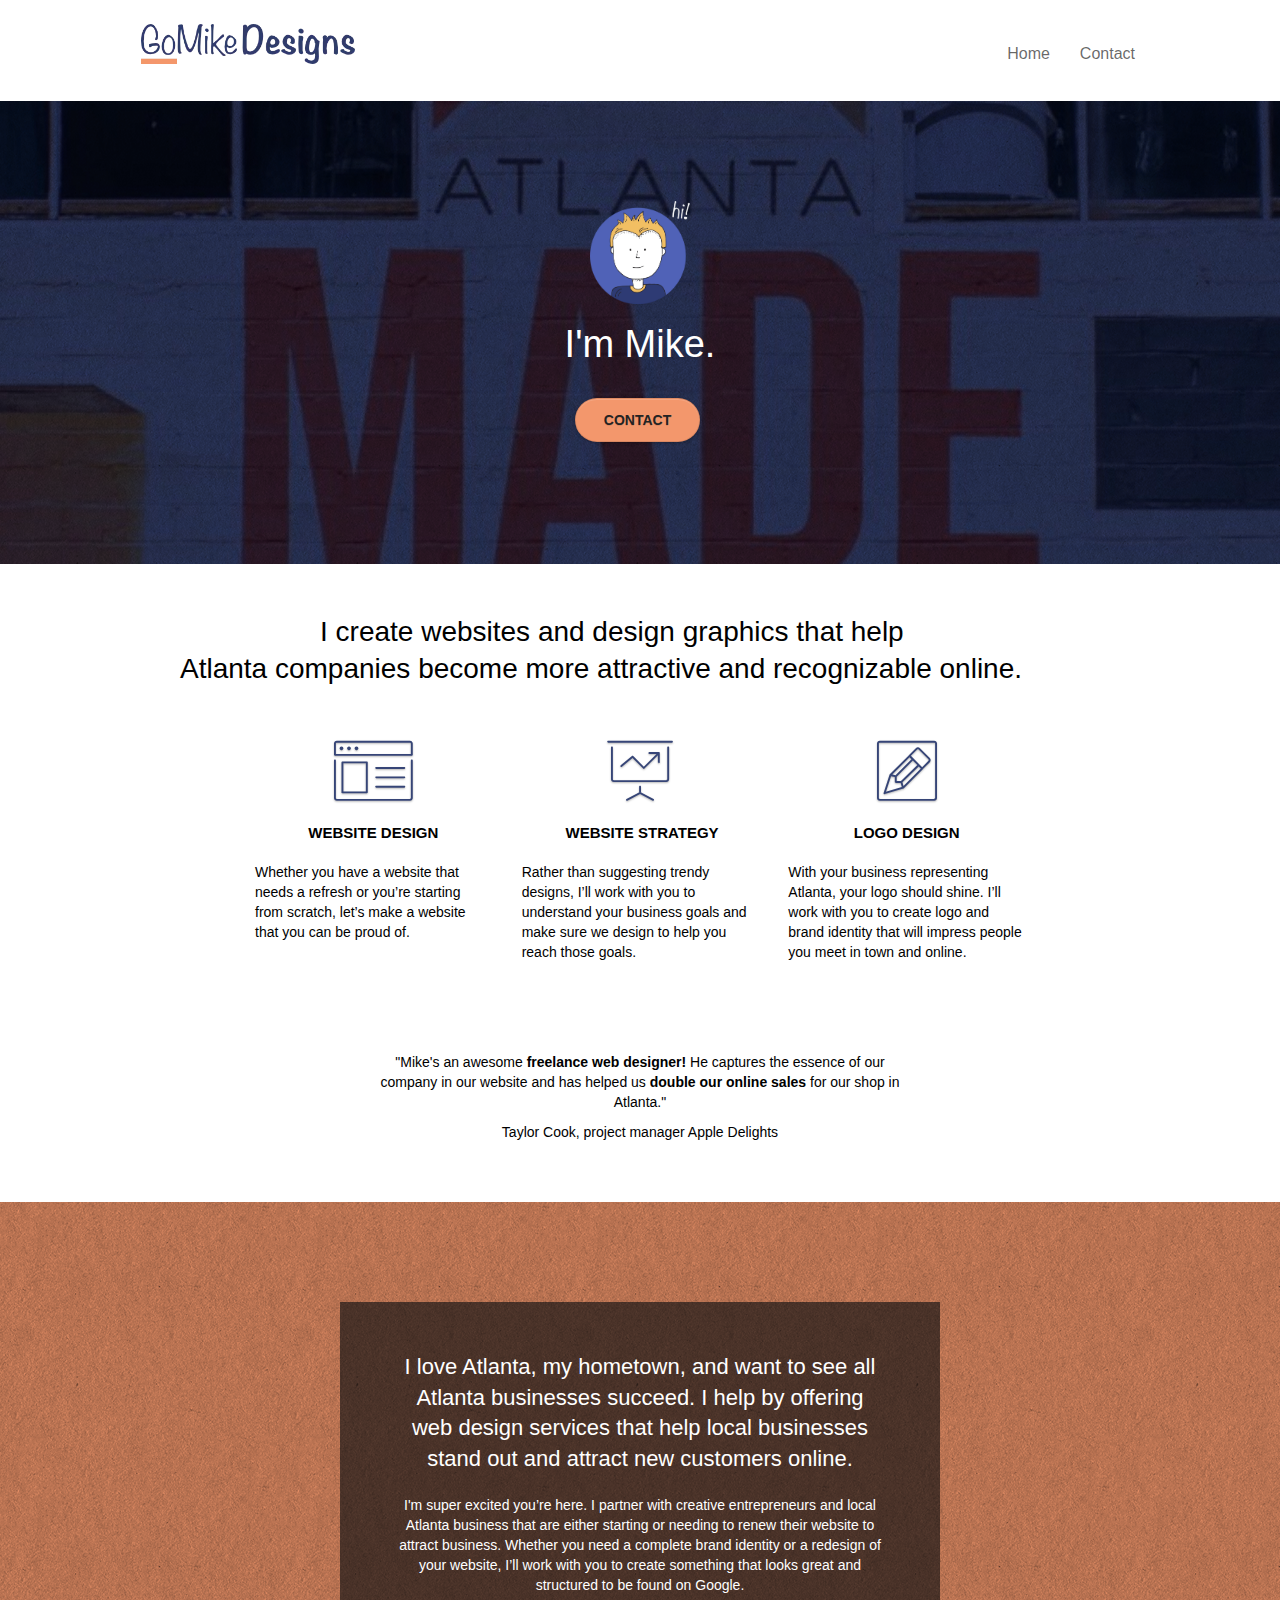
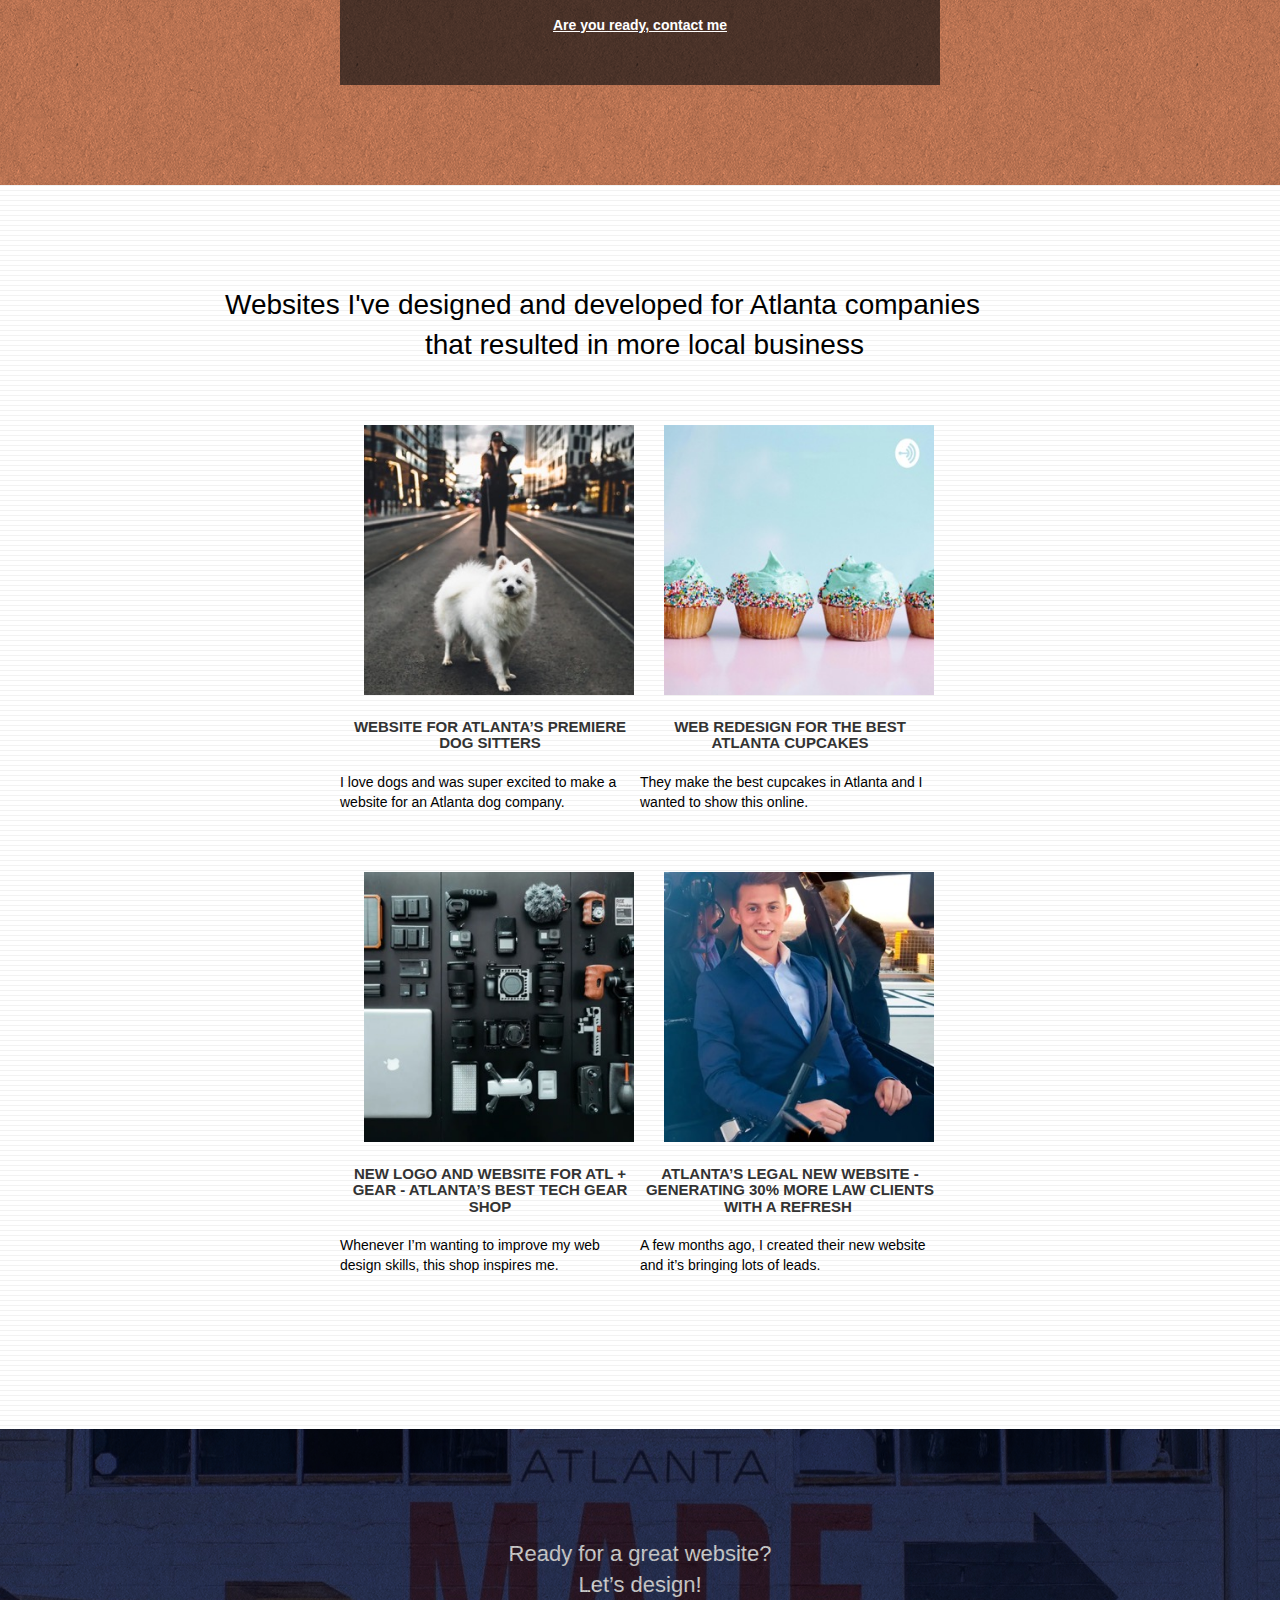
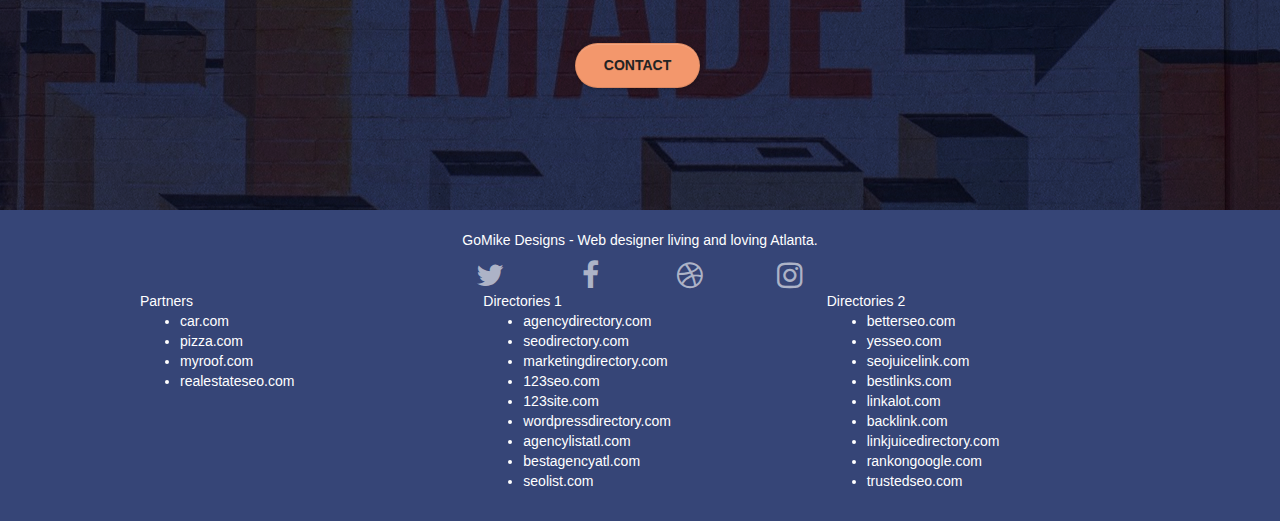
<file: index.html>
<!DOCTYPE html>
<html lang="en">

<head>
  <meta charset="utf-8" />
  <meta name="keywords" content="seo, design agency, atlanta web designer" />
  <meta name="description" content="I'm Mike and your should hire me to build your website" />
  <meta name="viewport" content="width=device-width, initial-scale=1.0, viewport-fit=cover" />
  <link rel="shortcut icon" type="image/png" href="favicon.jpg" />

  <link rel="stylesheet" type="text/css" href="./css/bootstrap.css" />
  <link href="style.css" rel="preload" as="style" onload="this.rel='stylesheet'" />
  <link rel="stylesheet" type="text/css" href="./css/font-awesome.css" />
  <link rel="stylesheet" type="text/css" href="./css/et-line.css" />

  <script src="./js/jquery-2.1.0.js"></script>
  <script src="./js/bootstrap.js"></script>
  <script src="./js/blocs.js"></script>
  <script src="./js/jquery.touchSwipe.js"></script>
  <script src="./js/gmaps.js"></script>

  <title>GoMikesDesign</title>

  <script async src="https://www.googletagmanager.com/gtag/js?id=G-DSHGJ3GSJ5"></script>
  <script>
    window.dataLayer = window.dataLayer || [];
    function gtag() {
      dataLayer.push(arguments);
    }
    gtag("js", new Date());

    gtag("config", "G-DSHGJ3GSJ5");
  </script>
</head>

<body>
  <main>
    <div class="page-container">
      <section class="top_of_page_with_nav">
        <div class="bloc bgc-white l-bloc" id="bloc-0">
          <div class="container bloc-sm">
            <nav class="navbar row">
              <div class="navbar-header">
                <a class="navbar-brand" href="index.html">
                  <img src="img/newphotos/atlanta.web.design.logo.webp" alt="design_agency" width="214"
                    height="40"/>
                </a>
                <button id="nav-toggle" type="button" class="ui-navbar-toggle navbar-toggle" data-toggle="collapse"
                  data-target=".navbar-1">
                  <span class="sr-only">Toggle navigation</span><span class="icon-bar"></span><span
                    class="icon-bar"></span><span class="icon-bar"></span>
                </button>
              </div>
              <div class="collapse navbar-collapse navbar-1 special-dropdown-nav">
                <ul class="site-navigation nav navbar-nav">
                  <li>
                    <a href="index.html">Home</a>
                  </li>
                  <li></li>
                  <li>
                    <a href="page2.html">Contact</a>
                  </li>
                </ul>
              </div>
            </nav>
          </div>
        </div>
      </section>

      <section class="intro_to_mike">
        <div class="bloc bgc-dark-slate-blue bg-atlanta-20made-20sign d-bloc bloc-bg-texture texture-paper b-parallax"
          id="bloc-1-hero">
          <div class="container bloc-lg">
            <div class="row tight-width-whitespace">
              <div class="col-sm-12">
                <img src="img/newphotos/atlanta.web.designer.mike.webp" alt="atlanta_web_designer"
                 width="100" height="103" class="center-block image-resize-mode" />
                <h1 class="text-center hero-bloc-text tc-white">I'm Mike.</h1>
                <div class="text-center">
                  <a href="page2.html" class="btn btn-lg btn-clean btn-rd cta-hero btn-atomic-tangerine"
                    id="cta-hero">Contact</a>
                </div>
              </div>
            </div>
          </div>
        </div>
      </section>

      <section class="website_design_infomation">
        <div class="bloc bgc-white l-bloc" id="bloc-2-services">
          <div class="container bloc-md">
            <div class="photo-to-text">
              <p class="text-to-edit">
                <span class="moving-words">I create websites and design graphics that help <br />
                  Atlanta</span>
                companies become more attractive and recognizable online.
              </p>
            </div>
            <div class="row voffset-lg med-width-whitespace">
              <div class="col-sm-4">
                <div class="text-center">
                  <span class="et-icon-browser sm-shadow icon-dark-slate-blue icons icon-lg"></span>
                </div>
                <h1 class="mg-md text-center service-header">
                  Website Design
                </h1>
                <p class="paragraph-center">
                  Whether you have a website that needs a refresh or
                  you&rsquo;re starting from scratch, let&rsquo;s make a
                  website that you can be proud of.
                </p>
              </div>
              <div class="col-sm-4">
                <div class="text-center">
                  <span class="et-icon-presentation sm-shadow icon-dark-slate-blue icons icon-lg"></span>
                </div>
                <h1 class="mg-md text-center service-header">
                  &nbsp;Website Strategy
                </h1>
                <p class="paragraph-center">
                  Rather than suggesting trendy designs, I&rsquo;ll work with
                  you to understand your business goals and make sure we
                  design to help you reach those goals.<br />
                </p>
              </div>
              <div class="col-sm-4">
                <div class="text-center">
                  <span class="et-icon-edit sm-shadow icon-dark-slate-blue icons icon-lg"></span>
                </div>
                <h1 class="mg-md text-center service-header">Logo Design</h1>
                <p class="paragraph-center">
                  With your business representing Atlanta, your logo should
                  shine. I&rsquo;ll work with you to create logo and brand
                  identity that will impress people you meet in town and
                  online.
                </p>
              </div>
            </div>
            <div class="row voffset-lg voffset">
              <div class="col-xs-12 col-md-8 col-md-offset-2 text-center">
                <p>
                  "Mike's an awesome
                  <span class="color-for-word">freelance web designer! </span>He captures the essence of our <br />
                  company in our website and has helped us
                  <span class="color-for-word">
                    double our online sales
                  </span>
                  for our shop in <br />
                  Atlanta."
                </p>
                <p>Taylor Cook, project manager Apple Delights</p>
              </div>
            </div>
          </div>
        </div>
      </section>

      <section class="what_mike_do">
        <div
          class="bloc tc-white bgc-atomic-tangerine bloc-bg-texture texture-paper b-parallax bg-atlanta-20made-20sign-20orange d-bloc"
          id="bloc-3-what-i-do">
          <div class="container bloc-lg">
            <div class="row tight-width-whitespace black-background">
              <div class="col-sm-12">
                <h2 class="mg-md text-center tc-white">
                  I love Atlanta, my hometown, and want to see all Atlanta
                  businesses succeed. I help by offering web design services
                  that help local businesses stand out and attract new
                  customers online.<br />
                </h2>
                <p class="text-center white">
                  I'm super excited you&rsquo;re here. I partner with creative
                  entrepreneurs and local Atlanta business that are either
                  starting or needing to renew their website to attract
                  business. Whether you need a complete brand identity or a
                  redesign of your website, I&rsquo;ll work with you to create
                  something that looks great and structured to be found on
                  Google.<br /><br /><a class="ltc-white bold-link" href="page2.html">Are you ready, contact
                    me</a><br />
                </p>
              </div>
            </div>
          </div>
        </div>
      </section>

      <section class="portfolio">
        <div class="bloc bgc-white bg-lines-h2-bg bg-repeat l-bloc" id="bloc-4-portfolio">
          <div class="container bloc-lg">
            <div class="row">
              <div class="photo-to-quote">
                <p class="quoting">
                  Websites I've designed and developed for Atlanta
                  companies<br />
                  <span class="move-part-of-quote">that resulted in more local business</span>
                </p>
              </div>
            </div>
            <div class="row tight-width-whitespace portfolio-row">
              <div class="col-sm-6">
                <a href="#" data-lightbox="img/11.jpg" data-gallery-id="gallery-1"
                  data-caption="Website for Atlanta's Premiere dog salon" data-frame="snapshot-lb">
                  <img class="img-responsive portfolio-thumb" src="img/newphotos/11.Small.jpeg"
                    alt="atlanta_web_designer" width="270" height="270" />
                </a>
                <h3 class="mg-md text-center">
                  Website for Atlanta&rsquo;s premiere Dog Sitters
                </h3>
                <p class="paragraph-center">
                  I love dogs and was super excited to make a website for an
                  Atlanta dog company.
                </p>
              </div>
              <div class="col-sm-6">
                <a href="#" data-lightbox="img/2.jpg" data-gallery-id="gallery-1"
                  data-caption="web redesign for the best cupcakes in Atlanta" data-frame="snapshot-lb">
                  <img class="img-responsive portfolio-thumb" src="img/newphotos/2.Small.jpeg"
                    alt="atlanta_web_designer" width="270" height="270" />
                </a>
                <h3 class="mg-md text-center">
                  Web redesign for the best Atlanta&nbsp;cupcakes
                </h3>
                <p class="paragraph-center">
                  They make the best cupcakes in Atlanta and I wanted to show
                  this online.
                </p>
              </div>
            </div>
            <div class="row tight-width-whitespace portfolio-row">
              <div class="col-sm-6">
                <a href="#" data-lightbox="img/3.bmp" data-gallery-id="gallery-1"
                  data-caption="New logo and website for Atlanta's best tech gear shop" data-frame="snapshot-lb">
                  <img class="img-responsive portfolio-thumb" src="img/newphotos/3.Small.jpeg" alt="3.jpg"
                  width="270" height="270" />
                </a>
                <h3 class="mg-md text-center">
                  New logo and website for Atl + Gear - Atlanta&rsquo;s best
                  tech gear shop
                </h3>
                <p class="paragraph-center">
                  Whenever I&rsquo;m wanting to improve my web design skills,
                  this shop inspires me.
                </p>
              </div>
              <div class="col-sm-6">
                <a href="#" data-lightbox="img/4.bmp" data-gallery-id="gallery-1" data-caption="atlanta web designer"
                  data-frame="snapshot-lb">
                  <img class="img-responsive portfolio-thumb" src="img/newphotos/4.Small.jpeg"
                    alt="atlanta_web_designer" width="270" height="270" />
                </a>
                <h3 class="mg-md text-center">
                  Atlanta&rsquo;s legal new website - Generating 30% more law
                  clients with a refresh&nbsp;
                </h3>
                <p class="paragraph-center">
                  A few months ago, I created their new website and it&rsquo;s
                  bringing lots of leads.
                </p>
              </div>
            </div>
          </div>
        </div>
      </section>

      <section class="cta">
        <div class="bloc bgc-dark-slate-blue bg-atlanta-20made-20sign d-bloc bloc-bg-texture texture-paper"
          id="bloc-5-cta">
          <div class="container bloc-lg">
            <div class="row">
              <h2 class="mg-md text-center tc-white">
                Ready for a great website? <br />Let&rsquo;s design!
              </h2>
              <div class="col-sm-12 text-center">
                <a href="page2.html" class="btn btn-atomic-tangerine btn-clean btn-rd btn-lg cta-hero">Contact</a>
              </div>
            </div>
          </div>
        </div>
      </section>

      <section class="Footer">
        <div class="bloc bgc-dark-slate-blue d-bloc" id="bloc-8">
          <div class="container bloc-sm">
            <div class="row">
              <div class="col-sm-12">
                <p class="text-center white">
                  GoMike Designs - Web designer living and loving Atlanta.<br />
                </p>
                <div class="row row-no-gutters social">
                  <div class="col-sm-3">
                    <div class="text-center">
                      <a class="social" href="index.html" aria-label="link to twitter"><span
                          class="fa fa-twitter icon-md"></span></a>
                    </div>
                  </div>
                  <div class="col-sm-3">
                    <div class="text-center">
                      <a class="social" href="index.html" aria-label="link to facebook"><span
                          class="fa fa-facebook icon-md"></span></a>
                    </div>
                  </div>
                  <div class="col-sm-3">
                    <div class="text-center">
                      <a class="social" href="index.html" aria-label="link to dribbble"><span
                          class="fa fa-dribbble icon-md"></span></a>
                    </div>
                  </div>
                  <div class="col-sm-3">
                    <div class="text-center">
                      <a class="social" href="index.html" aria-label="link to instagram"><span
                          class="fa fa-instagram icon-md"></span></a>
                    </div>
                  </div>
                </div>
                <div class="row">
                  <div class="col-sm-4">
                    Partners
                    <ul>
                      <li>
                        <a href="car.com" class="list_not_in_order">car.com</a>
                      </li>
                      <li>
                        <a href="pizza.com" class="list_not_in_order">pizza.com</a>
                      </li>
                      <li>
                        <a href="myroof.com" class="list_not_in_order">myroof.com</a>
                      </li>
                      <li>
                        <a href="realestateseo.com" class="list_not_in_order">realestateseo.com</a>
                      </li>
                    </ul>
                  </div>
                  <div class="col-sm-4">
                    Directories 1
                    <ul>
                      <li>
                        <a href="agencydirectory.com" class="list_not_in_order">agencydirectory.com</a>
                      </li>
                      <li>
                        <a href="seodirectory.com" class="list_not_in_order">seodirectory.com</a>
                      </li>
                      <li>
                        <a href="marketingdirectory.com" class="list_not_in_order">marketingdirectory.com</a>
                      </li>
                      <li>
                        <a href="123seo.com" class="list_not_in_order">123seo.com</a>
                      </li>
                      <li>
                        <a href="123site.com" class="list_not_in_order">123site.com</a>
                      </li>
                      <li>
                        <a href="wordpressdirectory.com" class="list_not_in_order">wordpressdirectory.com</a>
                      </li>
                      <li>
                        <a href="agencylistatl.com" class="list_not_in_order">agencylistatl.com</a>
                      </li>
                      <li>
                        <a href="bestagencyatl.com" class="list_not_in_order">bestagencyatl.com</a>
                      </li>
                      <li>
                        <a href="seolist.com" class="list_not_in_order">seolist.com</a>
                      </li>
                    </ul>
                  </div>
                  <div class="col-sm-4">
                    Directories 2
                    <ul>
                      <li>
                        <a href="betterseo.com" class="list_not_in_order">betterseo.com</a>
                      </li>
                      <li>
                        <a href="yesseo.com" class="list_not_in_order">yesseo.com</a>
                      </li>
                      <li>
                        <a href="seojuicelink.com" class="list_not_in_order">seojuicelink.com</a>
                      </li>
                      <li>
                        <a href="bestlinks.com" class="list_not_in_order">bestlinks.com</a>
                      </li>
                      <li>
                        <a href="linkalot.com" class="list_not_in_order">linkalot.com</a>
                      </li>
                      <li>
                        <a href="backlink.com" class="list_not_in_order">backlink.com</a>
                      </li>
                      <li>
                        <a href="linkjuicedirectory.com" class="list_not_in_order">linkjuicedirectory.com</a>
                      </li>
                      <li>
                        <a href="rankongoogle.com" class="list_not_in_order">rankongoogle.com</a>
                      </li>
                      <li>
                        <a href="trustedseo.com" class="list_not_in_order">trustedseo.com</a>
                      </li>
                    </ul>
                  </div>
                </div>
              </div>
            </div>
          </div>
        </div>
      </section>
    </div>
  </main>
</body>

</html>
</file>
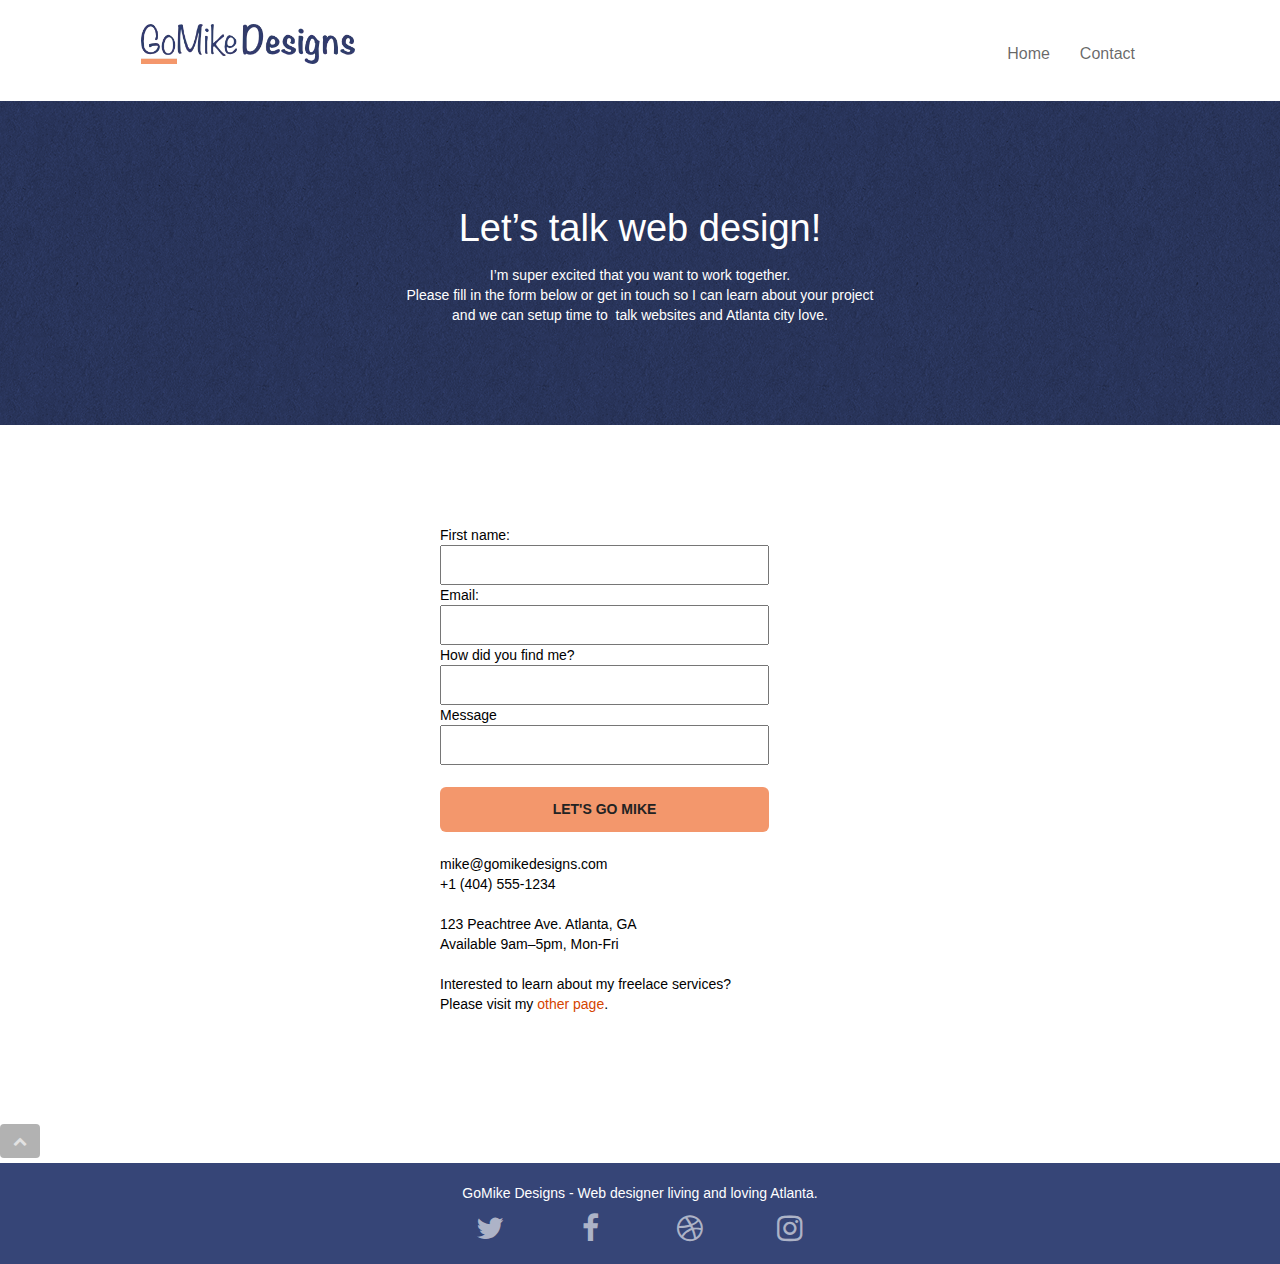
<file: page2.html>
<!DOCTYPE html>
<html lang="en">

<head>
  <meta charset="utf-8" />
  <meta name="keywords" content="seo, design agency, atlanta web designer" />
  <meta name="description" content="I'm Mike and your should hire me to build your website" />
  <meta name="viewport" content="width=device-width, initial-scale=1.0, viewport-fit=cover" />
  <link rel="shortcut icon" type="image/png" href="favicon.jpg" />

  <link rel="stylesheet" type="text/css" href="./css/bootstrap.css" />
  <link href="style.css" rel="preload" as="style" onload="this.rel='stylesheet'">
  <link rel="stylesheet" type="text/css" href="./css/font-awesome.css" />
  <link rel="stylesheet" type="text/css" href="./css/et-line.css" />

  <script src="./js/jquery-2.1.0.js"></script>
  <script src="./js/bootstrap.js"></script>
  <script src="./js/blocs.js"></script>
  <script src="./js/jquery.touchSwipe.js"></script>
  <script src="./js/gmaps.js"></script>

  <title>GoMikesDesign</title>

  <script async src="https://www.googletagmanager.com/gtag/js?id=G-DSHGJ3GSJ5"></script>
  <script>
    window.dataLayer = window.dataLayer || [];
    function gtag() {
      dataLayer.push(arguments);
    }
    gtag("js", new Date());
    gtag("config", "G-DSHGJ3GSJ5");
  </script>
</head>

<body>
  <Main-container>
    <div class="page-container">
      <section class="bloc-0">
        <div class="bloc bgc-white l-bloc" id="bloc-0">
          <div class="container bloc-sm">
            <nav class="navbar row">
              <div class="navbar-header">
                <a class="navbar-brand" href="index.html"><img src="img/newphotos/atlanta.web.design.logo.webp"
                    alt="design_agency" width="214" height="40"/></a>
                <button id="nav-toggle" type="button" class="ui-navbar-toggle navbar-toggle" data-toggle="collapse"
                  data-target=".navbar-1">
                  <span class="sr-only">Toggle navigation</span><span class="icon-bar"></span><span
                    class="icon-bar"></span><span class="icon-bar"></span>
                </button>
              </div>
              <div class="collapse navbar-collapse navbar-1 special-dropdown-nav">
                <ul class="site-navigation nav navbar-nav">
                  <li>
                    <a href="index.html">Home</a>
                  </li>
                  <li></li>
                  <li>
                    <a href="page2.html">Contact</a>
                  </li>
                </ul>
              </div>
            </nav>
          </div>
        </div>
      </section>

      <section class="bloc-6">
        <div class="bloc bg-dots-bg bg-repeat bgc-dark-slate-blue d-bloc bloc-bg-texture texture-paper" id="bloc-6">
          <div class="container bloc-lg">
            <div class="row">
              <div class="col-sm-12">
                <p class="text-center hero-bloc-text tc-white">
                  Let&rsquo;s talk web design!
                </p>
                <p class="text-center mg-lg tc-white tight-width-whitespace">
                  I&rsquo;m super excited that you want to work together.<br />Please
                  fill in the form below or get in touch so I can learn about
                  your project <br />and we can setup time to &nbsp;talk
                  websites and Atlanta city love.
                </p>
              </div>
            </div>
          </div>
        </div>
      </section>

      <section class="bloc-7">
        <div class="bloc bgc-white l-bloc" id="bloc-7">
          <div class="container bloc-lg">
            <div class="moving-row">
              <div class="col-sm-23">
                <form id="form_1" novalidate success-msg="Your message has been sent."
                  fail-msg="Sorry it seems that our mail server is not responding, Sorry for the inconvenience!">
                  <div class="form-group">
                    <div id="firstname">First name:</div> <input type="text" aria-labelledby="firstname">
                  </div>
                  <div class="form-group">
                    <div id="Email">Email:</div> <input type="text" aria-labelledby="Email">
                  </div>
                  <div class="form-group">
                    <div id="how-did-you-find-me">How did you find me? </div> <input type="text"
                      aria-labelledby="question">
                  </div>
                  <div class="form-group">
                    <div id="details">Message</div> <input type="text" aria-labelledby="leave a message">
                  </div>
                  <button class="bloc-button btn btn-lg btn-block cta-hero btn-atomic-tangerine" type="submit">
                    Let's go Mike
                  </button>
                </form>
              </div>
              <div class="col-sm-24">
                <p>
                  mike@gomikedesigns.com<br />+1 (404) 555-1234<br />
                  <br />123 Peachtree Ave. Atlanta, GA<br />Available 9am–5pm,
                  Mon-Fri <br />
                  <br />Interested to learn about my freelace services?
                  <br />Please visit my&nbsp;<a class="ltc-atomic-tangerine" href="index.html">other page</a>.
                </p>
              </div>
            </div>
          </div>
        </div>
      </section>

      <section class="ScrollToTop Button">
        <a class="bloc-button btn btn-d scrollToTop" onclick="scrollToTarget('1')"><span
            class="fa fa-chevron-up"></span></a>
      </section>

      <section class="Footer">
        <div class="bloc bgc-dark-slate-blue d-bloc" id="bloc-8">
          <div class="container bloc-sm">
            <div class="row">
              <div class="col-sm-12">
                <p class="text-center white">
                  GoMike Designs - Web designer living and loving Atlanta.<br />
                </p>
                <div class="row row-no-gutters social">
                  <div class="col-sm-3">
                    <div class="text-center">
                      <a class="social" href="index.html" aria-label="link to twitter">
                        <span class="fa fa-twitter icon-md"></span></a>
                    </div>
                  </div>
                  <div class="col-sm-3">
                    <div class="text-center">
                      <a class="social" href="index.html" aria-label="link to facebook">
                        <span class="fa fa-facebook icon-md"></span></a>
                    </div>
                  </div>
                  <div class="col-sm-3">
                    <div class="text-center">
                      <a class="social" href="index.html" aria-label="link to dribbble">
                        <span class="fa fa-dribbble icon-md"></span></a>
                    </div>
                  </div>
                  <div class="col-sm-3">
                    <div class="text-center">
                      <a class="social" href="index.html" aria-label="link to instagram">
                        <span class="fa fa-instagram icon-md"></span></a>
                    </div>
                  </div>
                </div>
              </div>
            </div>
          </div>
        </div>
      </section>
    </div>
  </Main-container>
</body>

</html>
</file>
<file: style.css>
.d-bloc .navbar-toggle .icon-bar,
body {
  background: #fff;
}
.bloc .container,
.row.row-no-gutters > [class*=" col-"],
.row.row-no-gutters > [class^="col-"] {
  padding-right: 0;
  padding-left: 0;
}
.nav-center .navbar-brand img,
body {
  margin: 0;
}
a,
button {
  outline: 0 !important;
}
body {
  padding: 0;
  overflow-x: hidden;
  -webkit-font-smoothing: antialiased;
  -moz-osx-font-smoothing: grayscale;
}
a,
button {
  transition: 0.3s ease-in-out;
}
a:hover {
  text-decoration: none;
  cursor: pointer;
}
.bloc {
  width: 100%;
  clear: both;
  background: 50% 50% / cover no-repeat;
  padding: 0 50px;
  -webkit-background-size: cover;
  -moz-background-size: cover;
  -o-background-size: cover;
  background-size: cover;
  position: relative;
}
.bloc-lg {
  padding: 100px 50px;
}
.bloc-md {
  padding: 50px;
}
.bloc-sm {
  padding: 20px 50px;
}
.bg-center,
.bg-repeat {
  -webkit-background-size: auto !important;
  -moz-background-size: auto !important;
  -o-background-size: auto !important;
  background-size: auto !important;
}
.bg-repeat,
.nav > li a:focus,
.nav > li a:hover {
  background: 0 0;
}
.bloc-bg-texture::before {
  content: "";
  background-size: 2px 2px;
  position: absolute;
  top: 0;
  bottom: 0;
  left: 0;
  right: 0;
}
.texture-paper::before {
  background: url("img/newphotos/texture-paper.webp") 0 0/280px 280px;
}
.nav > li > .dropdown a,
.navbar-toggle:hover {
  background: 0 0 !important;
}
.b-parallax {
  background-attachment: fixed;
}
.d-bloc,
.d-bloc .a-btn:hover,
.d-bloc .navbar a:hover,
.d-bloc .navbar-brand:hover,
.d-bloc a:hover .icon-lg,
.d-bloc a:hover .icon-md,
.d-bloc a:hover .icon-sm,
.d-bloc h1 a:hover,
.d-bloc h2 a:hover,
.d-bloc h3 a:hover,
.d-bloc h4 a:hover,
.d-bloc h5 a:hover,
.d-bloc h6 a:hover,
.d-bloc p a:hover,
.tc-white,
a {
  color: #fff;
}
.l-bloc,
.l-bloc .a-btn:hover,
.l-bloc .navbar a:hover,
.l-bloc .navbar-brand:hover,
.l-bloc a:hover .icon-lg,
.l-bloc a:hover .icon-md,
.l-bloc a:hover .icon-sm,
.l-bloc h1 a:hover,
.l-bloc h2 a:hover,
.l-bloc h3 a:hover,
.l-bloc h4 a:hover,
.l-bloc h5 a:hover,
.l-bloc h6 a:hover,
.l-bloc p a:hover,
p {
  color: #000;
}
.d-bloc button:hover {
  color: rgba(255, 255, 255, 0.9);
}
.d-bloc .a-btn,
.d-bloc .navbar a,
.d-bloc .navbar-brand,
.d-bloc a .icon-lg,
.d-bloc a .icon-md,
.d-bloc a .icon-sm,
.d-bloc h1 a,
.d-bloc h2 a,
.d-bloc h3 a,
.d-bloc h4 a,
.d-bloc h5 a,
.d-bloc h6 a,
.d-bloc p a {
  color: rgba(255, 255, 255, 0.6);
}
.l-bloc button:hover {
  color: rgba(0, 0, 0, 0.7);
}
.l-bloc .a-btn,
.l-bloc .navbar a,
.l-bloc .navbar-brand,
.l-bloc a .icon-lg,
.l-bloc a .icon-md,
.l-bloc a .icon-sm,
.l-bloc h1 a,
.l-bloc h2 a,
.l-bloc h3 a,
.l-bloc h4 a,
.l-bloc h5 a,
.l-bloc h6 a,
.l-bloc p a {
  color: rgba(0, 0, 0, 0.6);
  text-decoration: none;
}
.l-bloc .navbar-toggle .icon-bar {
  color: rgba(0, 0, 0, 0.6);
}
.voffset {
  margin-top: 30px;
}
.voffset-lg {
  margin-top: 80px;
}
.row-no-gutters {
  margin-right: 0;
  margin-left: 0;
  display: flex;
  justify-content: space-evenly;
}
.navbar {
  margin-bottom: 0;
  z-index: 1;
}
.navbar-brand {
  height: auto;
  padding: 3px 15px;
  font-size: 25px;
  font-weight: 600;
  line-height: 44px;
}
.navbar-brand img {
  max-height: 200px;
  margin: 0 5px 0 0;
  display: inline;
}
.navbar-brand img[src$="svg"] {
  min-width: 100px;
}
.navbar .nav {
  padding-top: 2px;
  margin-right: -16px;
  float: right;
  z-index: 1;
}
.nav > li {
  float: left;
  margin-top: 4px;
  font-size: 16px;
}
.navbar-toggle {
  margin: 10px 10px 0 0;
  border: 0;
}
.mg-lg,
.mg-md {
  margin-top: 10px;
}
.navbar-toggle .icon-bar {
  background-color: rgba(0, 0, 0, 0.5);
  width: 26px;
}
@media (min-width: 768px) {
  .site-navigation {
    position: absolute;
    top: 50%;
    right: 20px;
    transform: translate(0, -50%);
    -webkit-transform: translateY(-50%);
  }
  .nav-center {
    text-align: center;
  }
  .nav-center .navbar-header {
    width: 100%;
  }
  .nav-center .nav > li,
  .nav-center .navbar-brand,
  .nav-center .navbar-header {
    float: none;
    display: inline-block;
  }
  .nav-center .site-navigation {
    position: relative;
    width: 100%;
    right: 0;
    margin-right: 0;
    margin-top: 20px;
  }
}
.nav > li > .dropdown a {
  display: block;
  padding: 14px 15px;
}
.mg-md {
  margin-bottom: 20px;
}
.mg-lg {
  margin-bottom: 40px;
}
.btn {
  margin: 0 5px 5px 0;
}
.btn-d,
.btn-d:focus,
.btn-d:hover {
  color: #fff;
  background: rgba(0, 0, 0, 0.3);
}
.btn-rd {
  border-radius: 40px;
}
input {
  width: 100%;
  height: 40px;
}
.btn-clean {
  border: 1px solid rgba(0, 0, 0, 0.08);
  border-bottom-color: rgba(0, 0, 0, 0.1);
  text-shadow: 0 1px 0 rgba(0, 0, 1, 0.1);
  box-shadow: 0 1px 3px rgba(0, 0, 1, 0.25),
    inset 0 1px 0 0 rgba(255, 255, 255, 0.15);
}
.icon-md {
  font-size: 30px !important;
}
.icon-lg {
  font-size: 60px !important;
}
.sm-shadow {
  text-shadow: 0 1px 2px rgba(0, 0, 0, 0.3);
}
.moving-row {
  margin-left: 300px;
}
a[data-lightbox] {
  position: relative;
  display: block;
  text-align: center;
}
a[data-lightbox]:hover::before {
  content: "+";
  font-family: HelveticaNeue-Light, "Helvetica Neue Light", "Helvetica Neue",
    Helvetica, Arial;
  font-size: 32px;
  width: 50px;
  height: 50px;
  margin-left: -25px;
  border-radius: 50%;
  background: rgba(0, 0, 0, 0.6);
  color: #fff;
  font-weight: 100;
  z-index: 1;
  position: absolute;
  top: 50%;
  transform: translateY(-50%);
  -webkit-transform: translateY(-50%);
}
a[data-lightbox]:hover img {
  opacity: 0.6;
  -webkit-animation-fill-mode: none;
  animation-fill-mode: none;
}
.lightbox-caption {
  padding: 20px;
  color: #fff;
  background: rgba(0, 0, 0, 0.5);
  position: absolute;
  left: 15px;
  right: 15px;
  bottom: 5px;
}
.snapshot-lb .lightbox-caption {
  padding: 0;
  color: rgba(0, 0, 0, 0.5);
  background: 0 0;
}
p {
  font-size: 14px;
}
.text-to-edit {
  font-size: 28px;
  margin-bottom: 30px;
  line-height: 130%;
}
.quoting {
  font-size: 28px;
  margin-left: 100px;
}
.move-part-of-quote {
  padding-left: 200px;
  line-height: 140%;
}
.moving-words {
  margin-left: 140px;
}
.photo-to-text {
  margin-left: 40px;
}
.color-for-word {
  font-weight: bolder;
}
.label {
  color: #585858;
}
.btn,
h1,
h2,
h3,
h4,
h5,
h6 {
  font-family: helvetica;
  font-weight: 400;
  color: #e2e2e2;
}
.cta-hero,
h3 {
  font-weight: 700;
}
h3,
h4 {
  color: #333 !important;
}
.cta-hero,
.ltc-white,
.white {
  color: #fff !important;
}
.container {
  max-width: 1000px;
}
.hero-bloc-text {
  font-size: 38px;
}
.tight-width-whitespace {
  max-width: 600px;
  margin: auto;
}
.h1 {
  font-size: 20px;
  font-family: "Open Sans";
}
.cta-hero {
  margin-top: 22px;
  margin-bottom: 22px;
  text-transform: uppercase;
  padding: 12px 28px;
  font-size: 1em;
}
.social {
  max-width: 400px;
  margin: auto;
}
h2 {
  font-size: 22px;
  line-height: 1.4em;
}
.service-header,
h3 {
  font-size: 15px;
  text-transform: uppercase;
}
.med-width-whitespace {
  max-width: 800px;
  margin: auto;
  box-shadow: 0 0 0 #000;
}
.icons {
  margin-bottom: 14px;
  margin-top: 24px;
}
.portfolio-thumb {
  margin-bottom: 24px;
}
.portfolio-row {
  margin-bottom: 44px;
  margin-top: 50px;
}
.black-background {
  background-color: rgba(35, 31, 32, 0.7);
  padding: 40px;
}
.bold-link {
  font-weight: 900;
  text-decoration: underline !important;
}
.service-header {
  font-weight: 700;
}
.bgc-white {
  background-color: #fff;
}
.bgc-dark-slate-blue {
  background-color: #364577;
}
.bgc-atomic-tangerine {
  background-color: #f3976c;
}
.btn-atomic-tangerine {
  background: #f3976c;
  color: #232323 !important;
  text-decoration: none;
}
.btn-atomic-tangerine:hover {
  background: #c27956 !important;
  color: #fff !important;
}
.ltc-white:hover {
  color: #ccc !important;
}
.ltc-atomic-tangerine {
  color: #d54400 !important;
}
.ltc-atomic-tangerine:hover {
  color: #c27956 !important;
}
.icon-dark-slate-blue {
  color: #364577 !important;
  border-color: #364577 !important;
}
.bg-lines-h2-bg {
  background-image: url("img/newphotos/lines-h2-bg.webp");
}
.bg-atlanta-20made-20sign {
  background-image: url("img/newphotos/atlanta\ made\ sign\ Large.jpeg");
}
.bg-atlanta-20made-20sign-20orange {
  background-image: url("img/newphotos/atlanta\ made\ sign\ orange\ Large.jpeg");
}
@media (max-width: 1024px) {
  .bloc {
    padding-left: 20px;
    padding-right: 20px;
  }
}
@media (max-width: 992px) and (min-width: 768px) {
  .navbar .nav {
    max-width: 80%;
  }
  .nav-center.navbar .nav {
    max-width: 100%;
  }
  .moving-words {
    margin-left: 0;
  }
  .quoting {
    font-size: 28px;
    margin-left: 80px;
  }
  .move-part-of-quote {
    padding-left: 0;
    line-height: 0;
  }
  .moving-row {
    margin-left: 180px;
  }
  .col-sm-24 {
    width: 54%;
    margin-left: 0;
  }
  .col-sm-23 {
    width: 60%;
  }
}
@media only screen and (min-device-width: 768px) and (max-device-width: 1024px) and (orientation: landscape) {
  .b-parallax {
    background-attachment: scroll;
  }
}
@media only screen and (min-device-width: 1024px) and (max-device-width: 1366px) and (-webkit-min-device-pixel-ratio: 1.5) {
  .b-parallax {
    background-attachment: scroll;
  }
}
@media (max-width: 991px) {
  .container {
    width: 100%;
  }
  .b-parallax {
    background-attachment: scroll;
  }
  #hero-bloc,
  .page-container {
    overflow-x: hidden;
    position: relative;
  }
  .bloc {
    padding-left: constant(safe-area-inset-left);
    padding-right: constant(safe-area-inset-right);
  }
}
@media (max-width: 767px) {
  .quoting,
  .text-to-edit {
    font-size: 24px;
  }

  img {
    border: 0;
    margin-left: 0px;
}
  .page-container {
    overflow-x: hidden;
    position: relative;
  }
  h1,
  h2,
  h3,
  h4,
  h5,
  h6,
  p {
    padding-left: 10px !important;
    padding-right: 10px !important;
  }
  .photo-to-text {
    margin-left: 24px;
  }
  .photo-to-quote {
    padding-left: 11px;
  }
  .quoting {
    margin-left: 43px;
  }
  .move-part-of-quote {
    padding-left: 0;
    line-height: 0;
  }
  .col-sm-23 {
    margin-left: 26%;
  }
  .col-sm-24,
  .moving-row,
  .moving-words,
  .navbar.row {
    margin-left: 0;
  }
  .cta-hero {
    margin-top: 22px;
    margin-bottom: 22px;
    color: #232323 !important;
    text-transform: uppercase;
    padding: 12px 28px;
    font-size: 1em;
    font-weight: 700;
    width: 64%;
  }
  input {
    width: 63%;
    height: 30px;
    border-radius: 4px;
  }
  .col-sm-24 {
    width: 100%;
  }
  .b-parallax {
    background-attachment: scroll;
  }
  .navbar .nav {
    padding-top: 0;
    border-top: 1px solid rgba(0, 0, 0, 0.2);
    float: none !important;
  }
  .navbar.row {
    margin-right: 0;
  }
  .site-navigation {
    position: inherit;
    transform: none;
    -webkit-transform: none;
    -ms-transform: none;
  }
  .nav > li {
    margin-top: 0;
    border-bottom: 1px solid rgba(0, 0, 0, 0.1);
    background: rgba(0, 0, 0, 0.05);
    text-align: left;
    padding-left: 15px;
    width: 100%;
  }
  .nav > li:hover {
    background: rgba(0, 0, 0, 0.08);
  }
  #hero-bloc .navbar .nav {
    background: rgba(0, 0, 0, 0.8);
  }
  #hero-bloc .navbar .nav a {
    color: rgba(255, 255, 255, 0.6);
  }
  .hero {
    padding: 50px 0;
  }
  .hero-nav {
    left: -1px;
    right: -1px;
  }
  .navbar-collapse {
    padding: 0;
    overflow-x: hidden;
    -webkit-box-shadow: none;
    box-shadow: none;
  }
  .navbar-brand img {
    max-height: 40px;
    width: auto;
  }
  .bloc,
  .bloc-md,
  .bloc-sm {
    padding-left: 0;
    padding-right: 0;
  }
  .bloc-lg {
    padding: 40px 0;
  }
  .a-block {
    padding: 0 10px;
  }
  .voffset {
    margin-top: 5px;
  }
  .voffset-md {
    margin-top: 20px;
  }
  .voffset-lg {
    margin-top: 30px;
  }
}
@media (max-width: 400px) {
  .bloc {
    padding-left: 0;
    padding-right: 0;
  }
  .black-background {
    background-color: rgba(35, 31, 32, 0.7);
    padding: 0;
  }
}
</file>
<file: css/et-line.css>
@font-face {
    font-family: et-line;
    src: url(../fonts/et-line.eot);
    src: url(../fonts/et-line.eot?#iefix) format('embedded-opentype'), url(../fonts/et-line.woff) format('woff'), url(../fonts/et-line.ttf) format('truetype'), url(../fonts/et-line.svg#et-line) format('svg');
    font-weight: 400;
    font-style: normal
}

.et-icon-adjustments,
.et-icon-alarmclock,
.et-icon-anchor,
.et-icon-aperture,
.et-icon-attachment,
.et-icon-bargraph,
.et-icon-basket,
.et-icon-beaker,
.et-icon-bike,
.et-icon-book-open,
.et-icon-briefcase,
.et-icon-browser,
.et-icon-calendar,
.et-icon-camera,
.et-icon-caution,
.et-icon-chat,
.et-icon-circle-compass,
.et-icon-clipboard,
.et-icon-clock,
.et-icon-cloud,
.et-icon-compass,
.et-icon-desktop,
.et-icon-dial,
.et-icon-document,
.et-icon-documents,
.et-icon-download,
.et-icon-dribbble,
.et-icon-edit,
.et-icon-envelope,
.et-icon-expand,
.et-icon-facebook,
.et-icon-flag,
.et-icon-focus,
.et-icon-gears,
.et-icon-genius,
.et-icon-gift,
.et-icon-global,
.et-icon-globe,
.et-icon-googleplus,
.et-icon-grid,
.et-icon-happy,
.et-icon-hazardous,
.et-icon-heart,
.et-icon-hotairballoon,
.et-icon-hourglass,
.et-icon-key,
.et-icon-laptop,
.et-icon-layers,
.et-icon-lifesaver,
.et-icon-lightbulb,
.et-icon-linegraph,
.et-icon-linkedin,
.et-icon-lock,
.et-icon-magnifying-glass,
.et-icon-map,
.et-icon-map-pin,
.et-icon-megaphone,
.et-icon-mic,
.et-icon-mobile,
.et-icon-newspaper,
.et-icon-notebook,
.et-icon-paintbrush,
.et-icon-paperclip,
.et-icon-pencil,
.et-icon-phone,
.et-icon-picture,
.et-icon-pictures,
.et-icon-piechart,
.et-icon-presentation,
.et-icon-pricetags,
.et-icon-printer,
.et-icon-profile-female,
.et-icon-profile-male,
.et-icon-puzzle,
.et-icon-quote,
.et-icon-recycle,
.et-icon-refresh,
.et-icon-ribbon,
.et-icon-rss,
.et-icon-sad,
.et-icon-scissors,
.et-icon-scope,
.et-icon-search,
.et-icon-shield,
.et-icon-speedometer,
.et-icon-strategy,
.et-icon-streetsign,
.et-icon-tablet,
.et-icon-target,
.et-icon-telescope,
.et-icon-toolbox,
.et-icon-tools,
.et-icon-tools-2,
.et-icon-trophy,
.et-icon-tumblr,
.et-icon-twitter,
.et-icon-upload,
.et-icon-video,
.et-icon-wallet,
.et-icon-wine {
    font-family: et-line;
    speak: none;
    font-style: normal;
    font-weight: 400;
    font-variant: normal;
    text-transform: none;
    line-height: 1;
    -webkit-font-smoothing: antialiased;
    -moz-osx-font-smoothing: grayscale;
    display: inline-block
}

.et-icon-mobile:before {
    content: "\e000"
}

.et-icon-laptop:before {
    content: "\e001"
}

.et-icon-desktop:before {
    content: "\e002"
}

.et-icon-tablet:before {
    content: "\e003"
}

.et-icon-phone:before {
    content: "\e004"
}

.et-icon-document:before {
    content: "\e005"
}

.et-icon-documents:before {
    content: "\e006"
}

.et-icon-search:before {
    content: "\e007"
}

.et-icon-clipboard:before {
    content: "\e008"
}

.et-icon-newspaper:before {
    content: "\e009"
}

.et-icon-notebook:before {
    content: "\e00a"
}

.et-icon-book-open:before {
    content: "\e00b"
}

.et-icon-browser:before {
    content: "\e00c"
}

.et-icon-calendar:before {
    content: "\e00d"
}

.et-icon-presentation:before {
    content: "\e00e"
}

.et-icon-picture:before {
    content: "\e00f"
}

.et-icon-pictures:before {
    content: "\e010"
}

.et-icon-video:before {
    content: "\e011"
}

.et-icon-camera:before {
    content: "\e012"
}

.et-icon-printer:before {
    content: "\e013"
}

.et-icon-toolbox:before {
    content: "\e014"
}

.et-icon-briefcase:before {
    content: "\e015"
}

.et-icon-wallet:before {
    content: "\e016"
}

.et-icon-gift:before {
    content: "\e017"
}

.et-icon-bargraph:before {
    content: "\e018"
}

.et-icon-grid:before {
    content: "\e019"
}

.et-icon-expand:before {
    content: "\e01a"
}

.et-icon-focus:before {
    content: "\e01b"
}

.et-icon-edit:before {
    content: "\e01c"
}

.et-icon-adjustments:before {
    content: "\e01d"
}

.et-icon-ribbon:before {
    content: "\e01e"
}

.et-icon-hourglass:before {
    content: "\e01f"
}

.et-icon-lock:before {
    content: "\e020"
}

.et-icon-megaphone:before {
    content: "\e021"
}

.et-icon-shield:before {
    content: "\e022"
}

.et-icon-trophy:before {
    content: "\e023"
}

.et-icon-flag:before {
    content: "\e024"
}

.et-icon-map:before {
    content: "\e025"
}

.et-icon-puzzle:before {
    content: "\e026"
}

.et-icon-basket:before {
    content: "\e027"
}

.et-icon-envelope:before {
    content: "\e028"
}

.et-icon-streetsign:before {
    content: "\e029"
}

.et-icon-telescope:before {
    content: "\e02a"
}

.et-icon-gears:before {
    content: "\e02b"
}

.et-icon-key:before {
    content: "\e02c"
}

.et-icon-paperclip:before {
    content: "\e02d"
}

.et-icon-attachment:before {
    content: "\e02e"
}

.et-icon-pricetags:before {
    content: "\e02f"
}

.et-icon-lightbulb:before {
    content: "\e030"
}

.et-icon-layers:before {
    content: "\e031"
}

.et-icon-pencil:before {
    content: "\e032"
}

.et-icon-tools:before {
    content: "\e033"
}

.et-icon-tools-2:before {
    content: "\e034"
}

.et-icon-scissors:before {
    content: "\e035"
}

.et-icon-paintbrush:before {
    content: "\e036"
}

.et-icon-magnifying-glass:before {
    content: "\e037"
}

.et-icon-circle-compass:before {
    content: "\e038"
}

.et-icon-linegraph:before {
    content: "\e039"
}

.et-icon-mic:before {
    content: "\e03a"
}

.et-icon-strategy:before {
    content: "\e03b"
}

.et-icon-beaker:before {
    content: "\e03c"
}

.et-icon-caution:before {
    content: "\e03d"
}

.et-icon-recycle:before {
    content: "\e03e"
}

.et-icon-anchor:before {
    content: "\e03f"
}

.et-icon-profile-male:before {
    content: "\e040"
}

.et-icon-profile-female:before {
    content: "\e041"
}

.et-icon-bike:before {
    content: "\e042"
}

.et-icon-wine:before {
    content: "\e043"
}

.et-icon-hotairballoon:before {
    content: "\e044"
}

.et-icon-globe:before {
    content: "\e045"
}

.et-icon-genius:before {
    content: "\e046"
}

.et-icon-map-pin:before {
    content: "\e047"
}

.et-icon-dial:before {
    content: "\e048"
}

.et-icon-chat:before {
    content: "\e049"
}

.et-icon-heart:before {
    content: "\e04a"
}

.et-icon-cloud:before {
    content: "\e04b"
}

.et-icon-upload:before {
    content: "\e04c"
}

.et-icon-download:before {
    content: "\e04d"
}

.et-icon-target:before {
    content: "\e04e"
}

.et-icon-hazardous:before {
    content: "\e04f"
}

.et-icon-piechart:before {
    content: "\e050"
}

.et-icon-speedometer:before {
    content: "\e051"
}

.et-icon-global:before {
    content: "\e052"
}

.et-icon-compass:before {
    content: "\e053"
}

.et-icon-lifesaver:before {
    content: "\e054"
}

.et-icon-clock:before {
    content: "\e055"
}

.et-icon-aperture:before {
    content: "\e056"
}

.et-icon-quote:before {
    content: "\e057"
}

.et-icon-scope:before {
    content: "\e058"
}

.et-icon-alarmclock:before {
    content: "\e059"
}

.et-icon-refresh:before {
    content: "\e05a"
}

.et-icon-happy:before {
    content: "\e05b"
}

.et-icon-sad:before {
    content: "\e05c"
}

.et-icon-facebook:before {
    content: "\e05d"
}

.et-icon-twitter:before {
    content: "\e05e"
}

.et-icon-googleplus:before {
    content: "\e05f"
}

.et-icon-rss:before {
    content: "\e060"
}

.et-icon-tumblr:before {
    content: "\e061"
}

.et-icon-linkedin:before {
    content: "\e062"
}

.et-icon-dribbble:before {
    content: "\e063"
}
</file>
